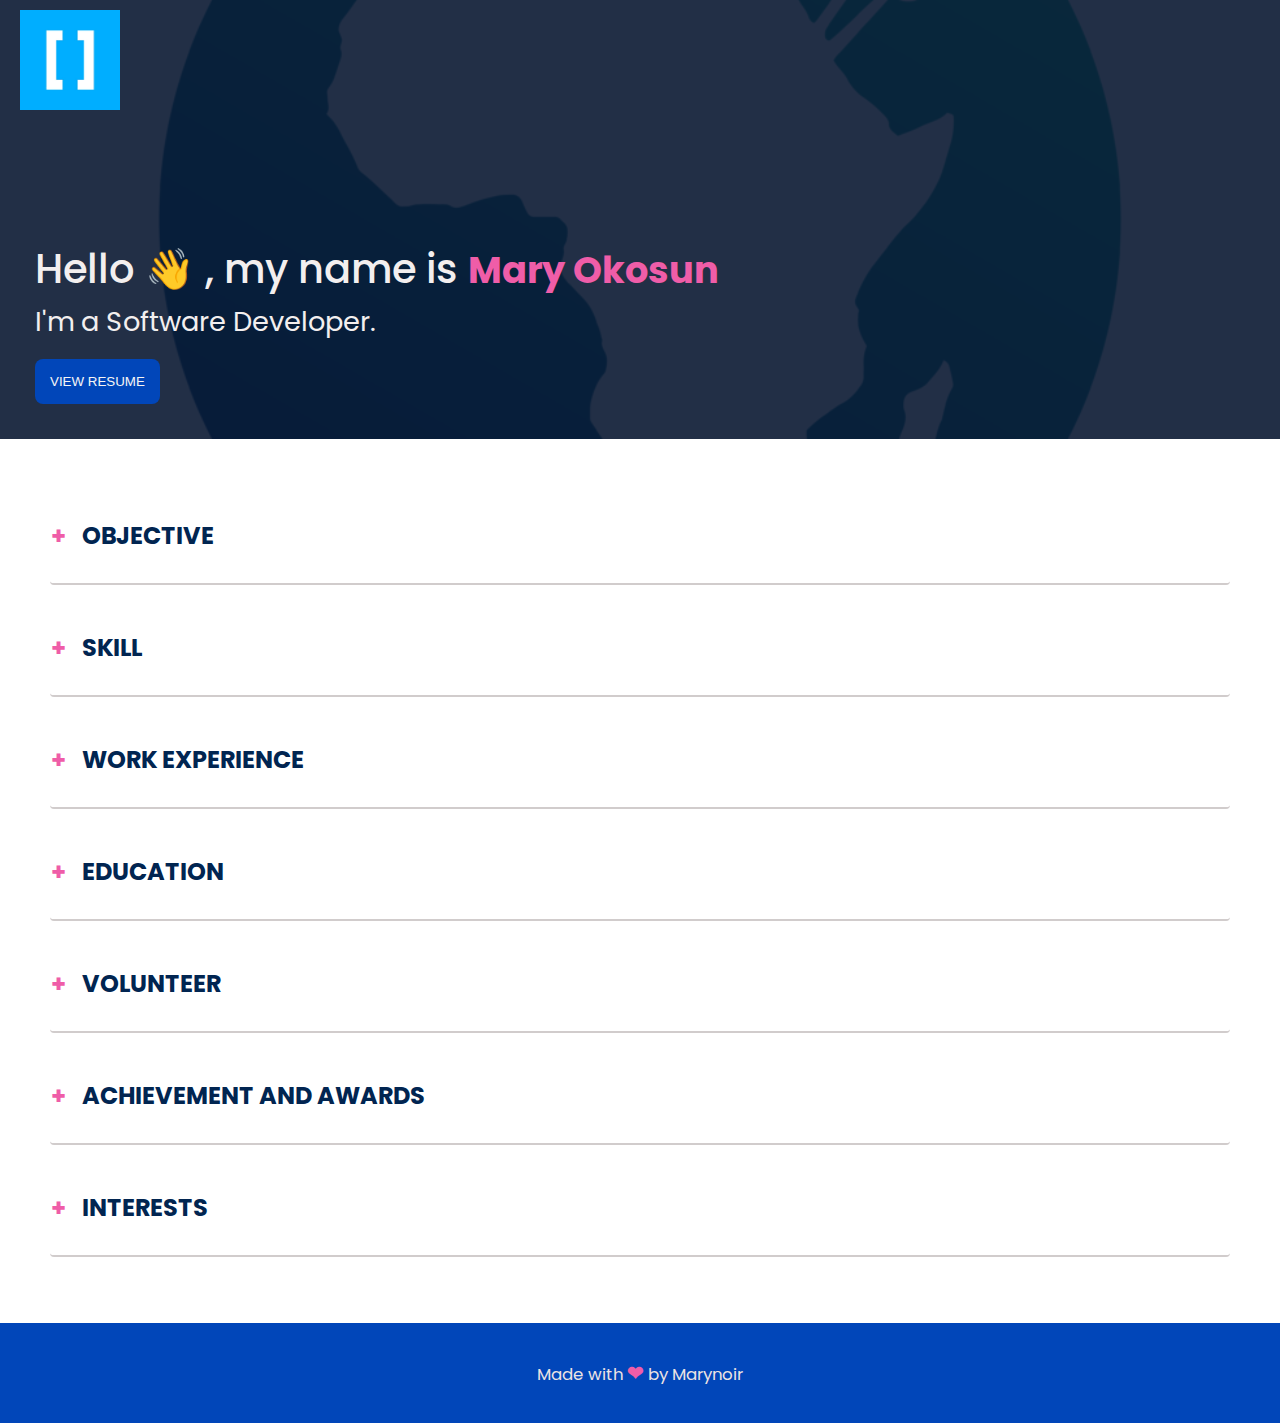
<file: index.html>
<!DOCTYPE html>
<html lang="en">
<head>
    <meta charset="UTF-8">
    <meta http-equiv="X-UA-Compatible" content="IE=edge">
    <meta name="viewport" content="width=device-width, initial-scale=1.0">
    <link href="style.css" rel="stylesheet">
    <link rel="preconnect" href="https://fonts.googleapis.com">
    <link rel="preconnect" href="https://fonts.gstatic.com" crossorigin>
    <link href="https://fonts.googleapis.com/css2?family=Poppins:wght@300;400;500&display=swap" rel="stylesheet">
    <title>Mary Okosun | Software Developer</title>
</head>
<body>
    <header class="container">
        <nav>
            <a href="https://internship.zuri.team/" target="_blank"><img src="assets/hng.png"></a>
        </nav>
        <section class="about-me">
            <div>
                <h1> Hello 👋 , my name is  <span style="font-size: 2.3rem; color: #EF5DA8;">Mary Okosun</span></h1>
                <p>I'm a Software Developer.</p>
            </div>
            <button><a target="_blank" href="https://drive.google.com/file/d/11bEmvscv7UjOrbE0GpB45A-h0yWNAARa/view?usp=sharing">View Resume</a></button>
        </section>
    </header>
    <section class="resume">
        <main>
            <details>
                <summary>OBJECTIVE</summary>
                <div class="resume_content">
                    <p>A result-oriented front-end developer dedicated to creating and optimising interactive and user-friendly websites. I am also interested in leveraging analytical skills and strong attention to details in order to deliver original and efficient web solutions. I am keen to gain more experience in a company willing to offer me a placement among their developers and I would offer my full commitment and be a pleasant and friendly addition to your team.</p>
                </div>
            </details>
            <details>
                <summary>SKILL</summary>
                <div class="resume_content">
                    <ul>
                        <li>Proficiency in HTML,CSS and Javascript.</li>
                        <li>Working knowledge of React, a Javascript framework.</li>
                        <li>Working knowledge of PHP for server side scripting.</li>
                        <li>Working knowledge of Database Management using MySQL.</li>
                        <li>Very familiar with agile practices of Software Development.</li>
                        <li>Good communication skills and interpersonal relationship skills.</li>
                        <li>Strong problem-solving and analytical skills.</li>
                    </ul>
                </div>
            </details>
            <details>
                <summary>WORK EXPERIENCE</summary>
                <div class="resume_content">
                    <ul>
                        <li>
                            <div>
                                <p><span>HOTEL NG Organised by <span><a href="https://internship.zuri.team/">ZURI</a></span></span></p>
                                <p>August, 2021 - Present</p>
                                <p><b>Front End Developer Intern - Remote</b></p>
                                <ul>
                                    <li> - Working with programming languages like JavaScript, CSS and React Framework</li>
                                    <li> - Built a resume using HTML and CSS and hosting on Netlify</li>
                                    <li> - The use of version control system; Git and GitHub.</li>
                                </ul>
                            </div>
                        </li>
                        <li>
                            <div>
                                <p><span>STARTUP BUILDER Inc.</span></p>
                                <p>March, 2021 - August, 2021</p>
                                <p><b>Front End Developer</b></p>
                                <ul>
                                    <li> - Worked with Product managers to build feasible products for clients.</li>
                                    <li> - Fix bugs during production.</li>
                                    <li> - Built a Work Timer App using React Native</li>
                                </ul>
                            </div>
                        </li>
                        <li>
                            <div>
                                <p><span>DUFUNA TECH</span></p>
                                <p>September, 2020 - June, 2021</p>
                                <p><b>Full Stack Developer Intern - Remote</b></p>
                                <ul>
                                    <li> - Worked with programming languages like JavaScript, CSS, PHP and MySQL</li>
                                    <li> - Built various projects such as a TODO app using React.</li>
                                    <li> - The use of version control system; Git and GitHub.</li>
                                    <li> - Developed Optimised Codes.</li>
                                    <li> - Participated in team hackathons</li>
                                </ul>
                            </div>
                        </li>
                        <li>
                            <div>
                                <p><span>CURATOR UNIVERSITY</span></p>
                                <p>August, 2018- July, 2019</p>
                                <p><b>Data Science Tutor - Akure, Ondo State</b></p>
                                <ul>
                                    <li> - Use of scikit-learn and Matlab for data visualisation.</li>
                                    <li> - Handled tutorials for data science using python.</li>
                                    <li> - Basic knowledge of machine learning algorithms such as linear regression.</li>
                                    <li> - Participated in various team hackathons</li>
                                </ul>
                            </div>
                        </li>
                        <li>
                            <div>
                                <p><span>NIGERIAN WOMEN TECHSTERS -Tech4Dev</span></p>
                                <p>March, 2018 - August, 2018</p>
                                <p><b>Web Developer Intern - Benin city, Edo State.</b></p>
                                <ul>
                                    <li> - HTML, CSS and jQuery.</li>
                                </ul>
                            </div>
                        </li>
                    </ul>
                </div>
            </details>
            <details>
                <summary>EDUCATION</summary>
                <div class="resume_content">
                    <ul>
                        <li>
                            <div>
                                <p><span>University of Benin, Benin City, Edo State.</span></p>
                                <p>2017</p>
                                <p>BSc. Biochemistry</p>
                                <p>Second Class Upper Division</p>
                            </div>
                        </li>
                        <li>
                            <div>
                                <p><span>Femson Immaculate College, Ibafo, Ogun State.</span></p>
                                <p>2013</p>
                                <p> WASSCE</p>
                                <p>West African Examination Council</p>
                            </div>
                        </li>
                    </ul>
                </div>
            </details>
            <details>
                <summary>VOLUNTEER</summary>
                <div class="resume_content">
                    <ul>
                        <li>
                            <div>
                                <p><span>AWNET Enterprises- Edo State</span></p>
                                <ul>
                                    <li> - Use of WordPress to update a church's website on a weekly basis</li>
                                    <li> - In charge of the website maintenance.</li>
                                </ul>
                            </div>
                        </li>
                        <li>
                            <div>
                                <p><span>AFRICA CODE WEEK- Edo State</span></p>
                                <ul>
                                    <li> - Partnered with the Edo State Government in tutoring secondary school students across Edo State on Scratch as a programming language</li>
                                    <li> - Assisted in the training of teachers on use of scratch in their respective schools across the state.</li>
                                </ul>
                            </div>
                        </li>
                    </ul>
                </div>
            </details>
            <details>
                <summary>ACHIEVEMENT AND AWARDS</summary>
                <div class="resume_content">
                    <ul>
                        <li> - Got the 1st runner up position in the Breast Cancer Prevention 2018 Digital Hackathon held in Ondo State organized by BRECAN sponsored by Access Bank.</li>
                    </ul>
                </div>
            </details>
            <details>
                <summary>INTERESTS</summary>
                <div class="resume_content">
                    <ul>
                        <li> - Writing</li>
                        <li> - Reading</li>
                        <li> - Surfing the Internet</li>
                        <li> - Playing Volleyball</li>
                    </ul>
                </div>
            </details>
        </main>
    </section>
    <footer>
        <div class="love-span">
            <small>Made with <span>❤</span> by Marynoir</small>
        </div>
    </footer>
</body>
</html>
</file>
<file: style.css>
*{
    padding: 0;
    margin: 0;
    box-sizing: border-box;
}
body{
    font-size: 1.2rem;
    font-family: 'Poppins', sans-serif;
}
.container{
    width: 100%;
}
nav {
    display: flex;
    justify-content: space-between;
    align-items: center;
    padding: 10px 20px;
}
nav img {
    width: 100px;
    height: 100px;
}
header{
    color: rgb(243, 239, 239);
    background: grey;
    background-image: url("assets/i4g.png");
    background-color: rgb(34, 47, 70);
    background-blend-mode:multiply ;
    background-position: center;
    background-size: cover;
}
.about-me {
    margin-top: 90px;
    line-height: 2rem;
    padding: 35px;
}
.about-me h1{
    font-size: 2.5rem;
    font-weight: 500;
}
.about-me p{
    font-size: 1.7rem;
    margin-top: 18px;
}
.about-me button{
    padding: 15px;
    color: whitesmoke;
    background-color: #0146B9;
    border: none;
    border-radius: 8px;
    text-transform: uppercase;
    margin-top: 20px;
}
.about-me button a{
    color: whitesmoke;
    text-decoration: none;
}
.links a {
    color: white;
    text-decoration: none;
    margin-right: 10px;
}
main{
    padding: 50px;
}
h2{
    background: rgb(153, 152, 152);
    padding: 20px;
    color: white;
    letter-spacing: 2px;
}
p{
    line-height: 35px;
    text-align: justify;
}
ul li{
    padding-bottom: 20px;
}
span{
    font-weight: bold;
    font-size: 20px;
}
summary {
    font-style: normal;
    font-weight: bold;
    font-size: 24px;
    line-height: 30px;
    background-color: #fff;
    color: #012551;
    padding: 2rem;
    margin-bottom: 1rem;
    outline: none;
    border-radius: 0.25rem;
    text-align: left;
    cursor: pointer;
    position: relative;
    border-bottom: 2px solid #D1CCCC;
}
details[open] summary ~ * {
    animation: sweep .7s ease-in-out;
}
@keyframes sweep {
    0%    {opacity: 0; margin-top: -10px}
    100%  {opacity: 1; margin-top: 0px}
}
details > summary::before {
    position: absolute;
    content: "+";
    left: 1px;
    color: #EF5DA8;
}
details[open] > summary::before {
    position: absolute;
    content: "-";
    left: 1px;
    color: #EF5DA8;
}
details > summary{
    list-style: none;
}
details > summary::-webkit-details-marker {
    display: none;
}
.resume_content ul li{
    list-style-type: none;
}
footer{
    background: #0146B9;
    color: rgb(235, 227, 227);
    font-size: 20px;
    height: 100px;
    display: flex;
    align-items: center;
    justify-content: center;
}
footer span{
    color: #EF5DA8;
}
/* MEDIA QUERIES */
@media only screen and (max-width:768px){
    body{
        font-size: 9px;
    }
    .about-me {
        padding: 20px;
    }
    .about-me h1{
        font-size: 1.5rem;
    }
    .contact-details {
        margin: 0 -15px;
    }
    main{
        padding: 10px;
    }
    span{
        font-size: 15px;
    }
    .resume_content p, ul li{
        font-size: 18px;
        line-height: 35px;
        margin-top: 10px;
    }
    p{
        line-height: 20px;
        font-size: 18px;
        margin-top: 10px;
    }
}
</file>
